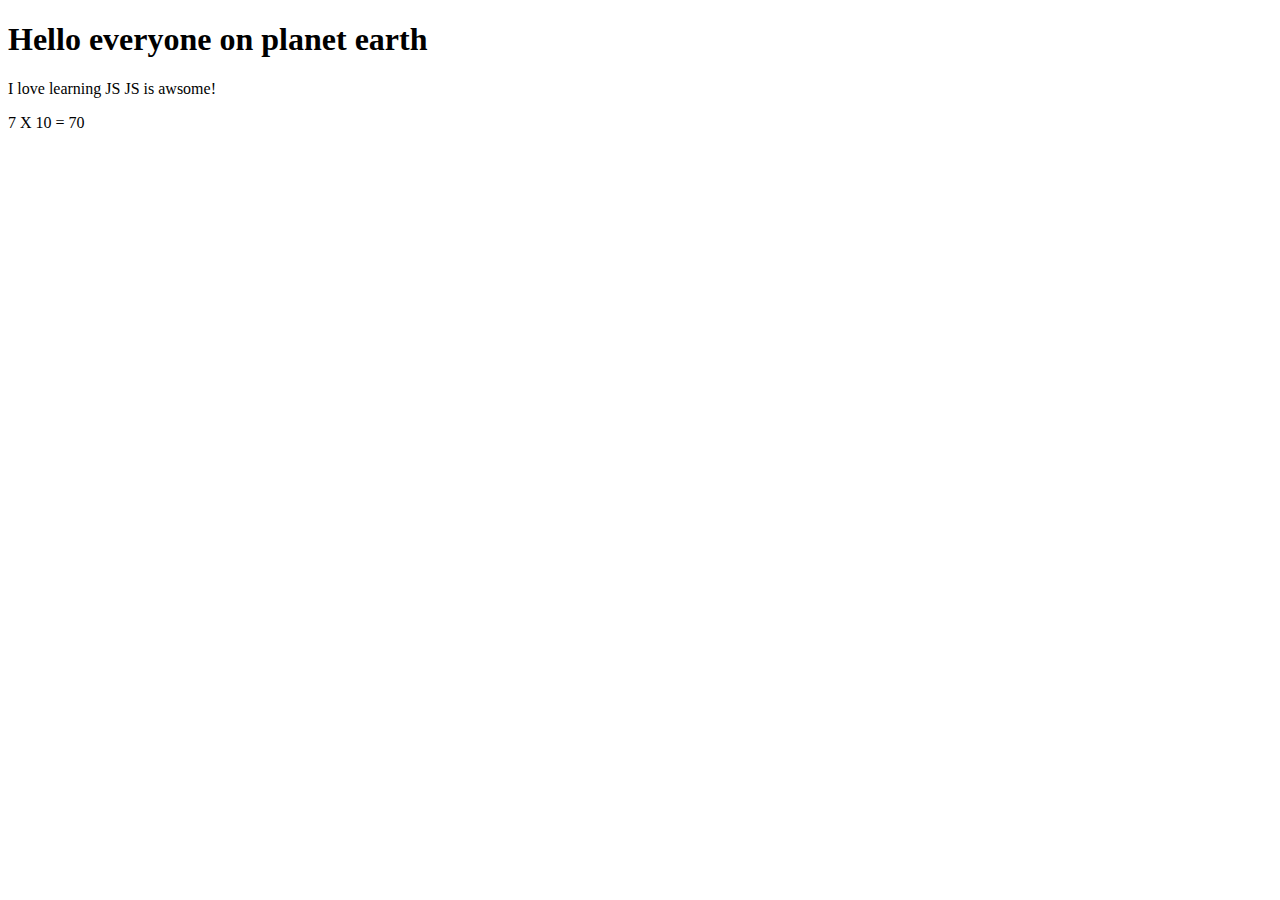
<file: index.html>
<!DOCTYPE html>
<html lang="en">
    <head>
        <meta charset="UTF-8" />
        <title>Title</title>
         <link rel="stylesheet" type="text/css" href="style.css">    
    </head>
    <body>
        <h1 id="heading1"></h1>
        <p id="paragraph1"></p>
        <p id="paragraph2"></p>
        
        <script>
            var text1;
            var text2;
            var text3;
            
            var numA = 7;
            var numB = 10;
            
            text1= "Hello everyone on planet earth"
            text2= "I love learning JS";
            text3= " JS is awsome!";
            
            document.getElementById("heading1").innerHTML =(text1);
            document.getElementById("paragraph1").innerHTML =(text2 + text3);
            document.getElementById("paragraph2").innerHTML =(numA + " X " + numB + " = " + numA * numB);
        </script>
    </body>
</html>
</file>
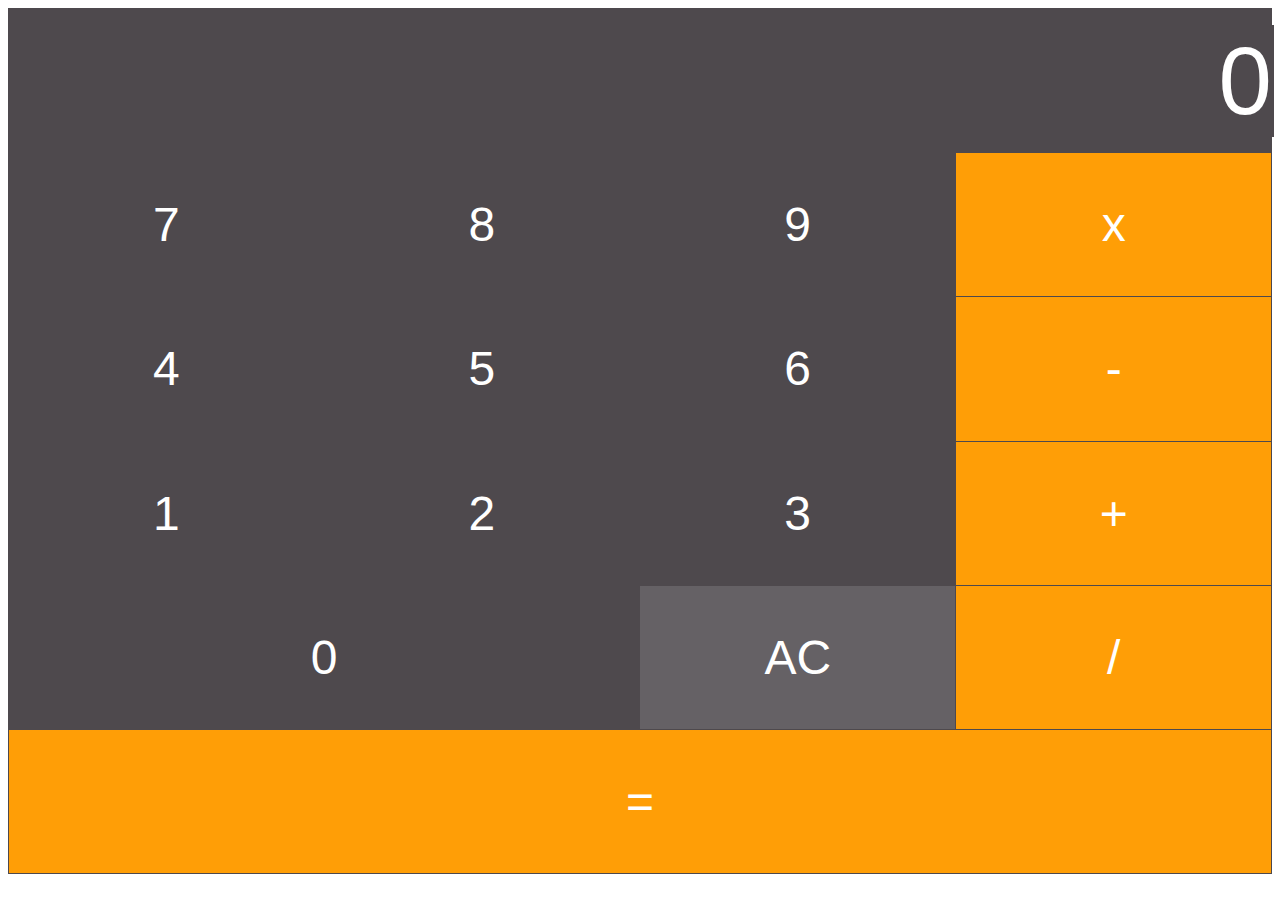
<file: calculator.html>
<!DOCTYPE html>
<html lang="en">
<head>
    <meta charset="UTF-8" />
    <title>calculator</title>
    <link rel="stylesheet" type="text/css" href="style.css"> 
</head>
<body>
    <table border="1">
        <tr>
            <td colspan="4">
                <input type="text" id="inputBox" value="0"/>
            </td>
        </tr>
        <tr>
            <td class="digitButton" onclick="digitBtnPressed(7)">7</td>
            <td class="digitButton" onclick="digitBtnPressed(8)">8</td>
            <td class="digitButton" onclick="digitBtnPressed(9)">9</td>
            <td class="operatorButton" onclick="operatorBtnPressed('x')">x</td>
        </tr>
        <tr>
            <td class="digitButton" onclick="digitBtnPressed(4)">4</td>
            <td class="digitButton" onclick="digitBtnPressed(5)">5</td>
            <td class="digitButton" onclick="digitBtnPressed(6)">6</td>
            <td class="operatorButton" onclick="operatorBtnPressed('-')">-</td>
        </tr>
        <tr>
            <td class="digitButton" onclick="digitBtnPressed(1)">1</td>
            <td class="digitButton" onclick="digitBtnPressed(2)">2</td>
            <td class="digitButton" onclick="digitBtnPressed(3)">3</td>
            <td class="operatorButton" onclick="operatorBtnPressed('+')">+</td>
        </tr>
        <tr>
            <td class="digitButton" colspan="2" onclick="digitBtnPressed(0)">0</td>
            <td class="ACButton" onclick="btnACPressed()">AC</td>
            <td class="operatorButton" onclick="operatorBtnPressed('/')">/</td>
        </tr>
        <tr>
            <td class="operatorButton" colspan="4" onclick="equalsBtnPressed()">=</td>
        </tr>
    </table>

    <script>
        var newLine = true;
        var value1;
        var currentOperator;

        function digitBtnPressed(button) {
            if (newLine) {
                document.getElementById("inputBox").value = button;
                newLine = false;
            } else {
                var currentValue = document.getElementById("inputBox").value;
                document.getElementById("inputBox").value = currentValue + button;
            }
        }

        function btnACPressed() {
            document.getElementById("inputBox").value = 0;
            newLine = true;
        }

        function operatorBtnPressed(operator) {
            currentOperator = operator;
            value1 = parseInt(document.getElementById("inputBox").value);
            newLine = true;
        }

        function equalsBtnPressed() {
            var value2 = parseInt(document.getElementById("inputBox").value);
            var finalTotal;

            switch (currentOperator) {
                case "+":
                    finalTotal = value1 + value2;
                    break;
                case "-":
                    finalTotal = value1 - value2;
                    break;
                case "/":
                    finalTotal = value1 / value2;
                    break;
                case "x":
                    finalTotal = value1 * value2;
                    break;
                default:
                    finalTotal = value2;
            }

            document.getElementById("inputBox").value = finalTotal;
            newLine = true;
        }
    </script>
</body>
</html>
</file>
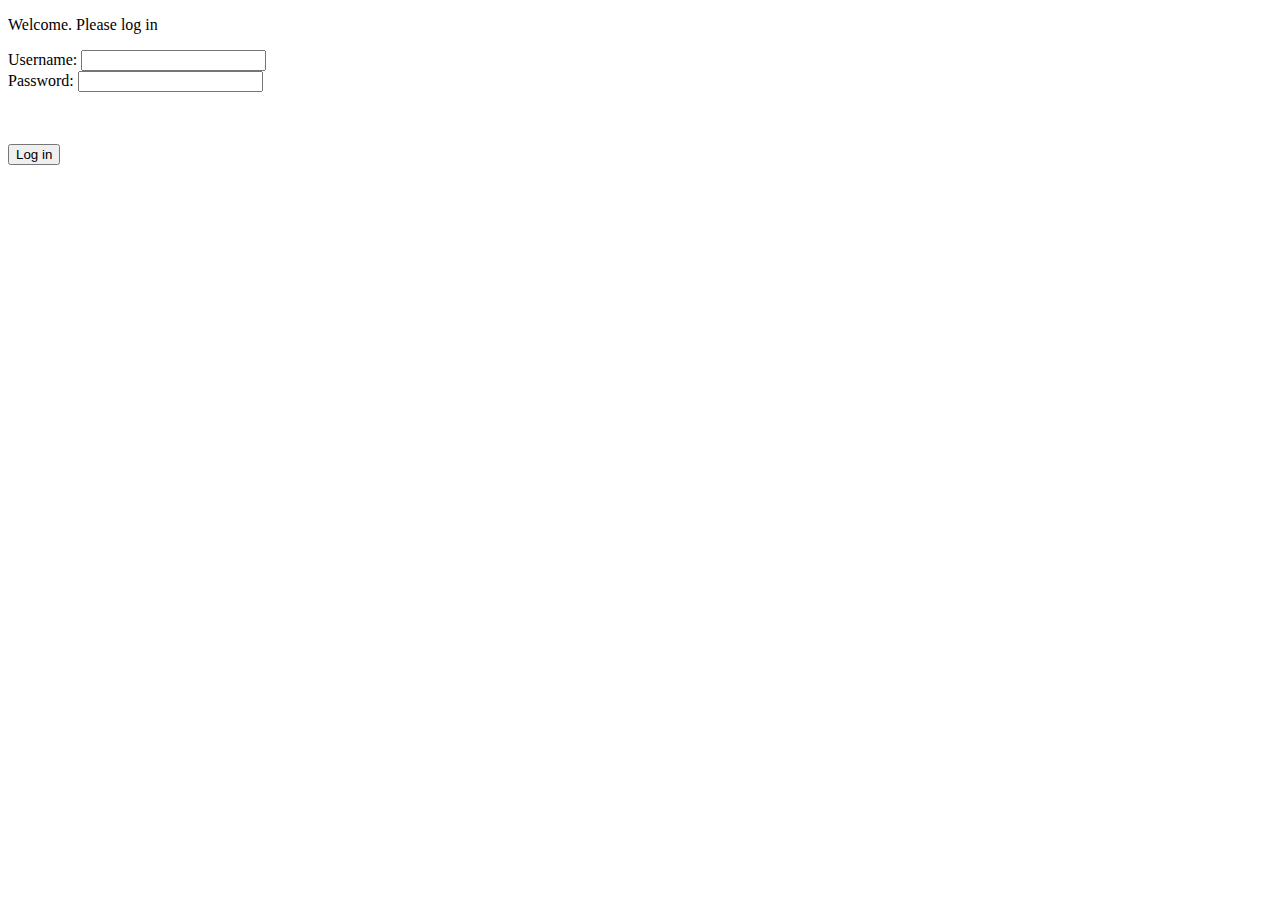
<file: loginform.html>
<!DOCTYPE html>
<html lang="en">
<head>
    <meta charset="UTF-8" />
    <title>Login Form</title>
    <link rel="stylesheet" type="text/css" href="style.css"> 
</head>
<body>
    <p>Welcome. Please log in</p>
    
    <form onsubmit="verifyUser(event)">
        <label for="usernameInput">Username:</label>
        <input type="text" id="usernameInput" required /><br/>
        
        <label for="passwordInput">Password:</label>
        <input type="password" id="passwordInput" required />
        
        <p id="message"></p>
        <br/><br/>
        
        <button type="submit">Log in</button>
    </form>
    
    <script>
        function verifyUser(event) {
            event.preventDefault(); // Prevent form from submitting

            var username = document.getElementById("usernameInput").value;
            var password = document.getElementById("passwordInput").value;
            
            checkUserCreds(username, password);
        }

        function checkUserCreds(username, password) {
            var systemUsername = "Bond";
            var systemPassword = "007";

            if (username === systemUsername && password === systemPassword) {
                document.getElementById("message").innerHTML = "Correct login";
            } else {
                document.getElementById("message").innerHTML = "Username or password is incorrect";
            }
        }
    </script>
</body>
</html>
</file>
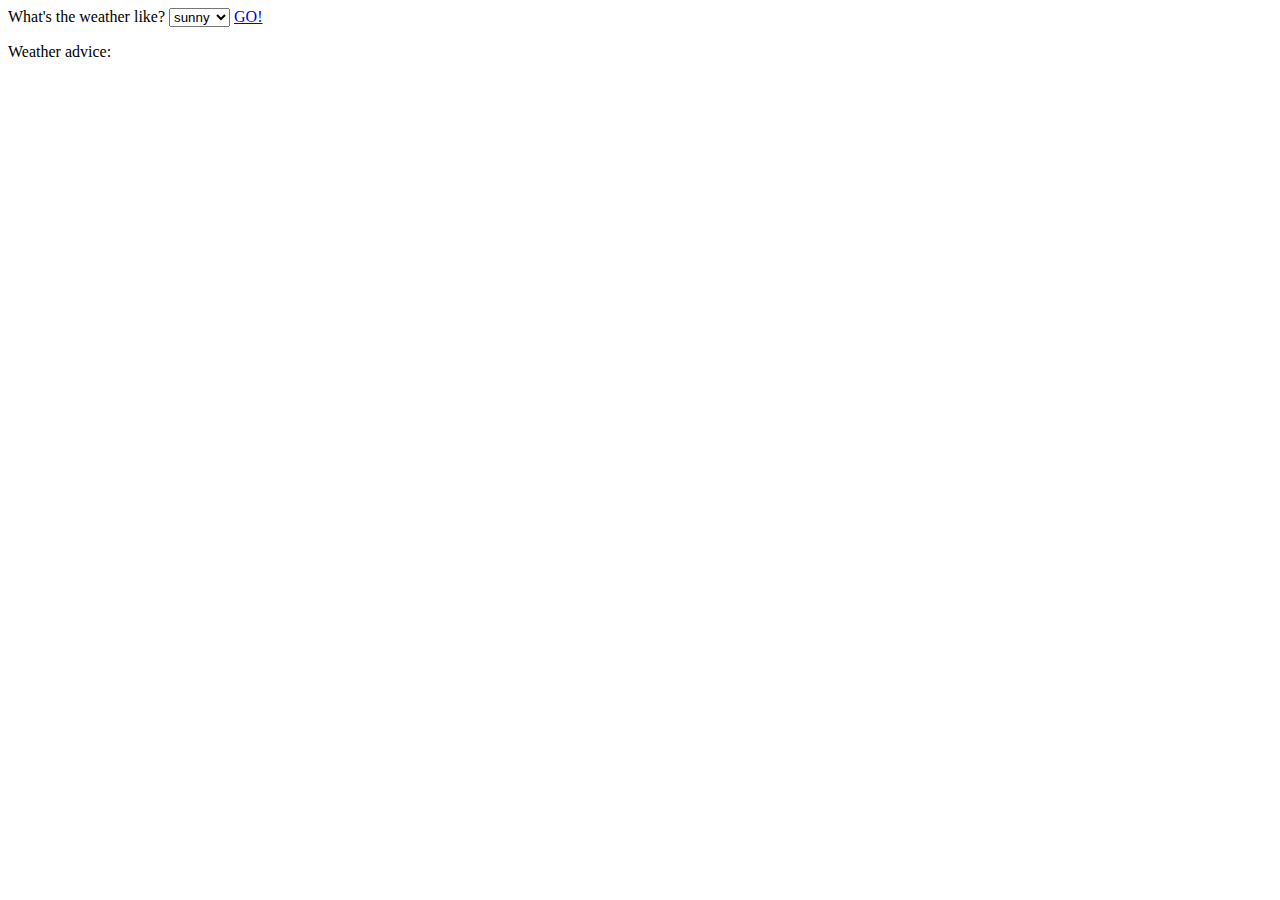
<file: switch.html>
<!DOCTYPE html>
<html lang="en">
<head>
    <meta charset="UTF-8" />
    <title>Switch</title>
    <link rel="stylesheet" type="text/css" href="style.css">   
</head>
<body>
    <label for="weather">What's the weather like?</label>
    <select id="weather">
        <option value="sunny">sunny</option>
        <option value="windy">windy</option>
        <option value="rainy">rainy</option>
        <option value="snowy">snowy</option>
        <option value="cloudy">cloudy</option> <!-- Fixed typo -->
    </select>
    <a href="#" onclick="btnPressed()">GO!</a>
    <p id="outputText">Weather advice: </p>

    <script>
        function btnPressed() {
            var weatherSelected = document.getElementById("weather").value;
            var advice;

            switch (weatherSelected) {
                case "sunny":
                    advice = "Wear your sunglasses";
                    break;
                case "windy":
                    advice = "Wear a jacket";
                    break;
                case "rainy":
                    advice = "Wear a rain coat and bring an umbrella";
                    break;
                case "snowy":
                    advice = "Wear warm clothes";
                    break;
                case "cloudy":
                    advice = "Wear a sweater";
                    break;
                default:
                    advice = "Please select a weather condition.";
            }

            document.getElementById("outputText").innerHTML = "Weather advice: " + advice;
        }
    </script>
</body>
</html>
</file>
<file: style.css>
table{
    color: #fff;
    text-align: center;
    border-collapse: collapse;
    font: normal 3em Arial, Helvetica, sans-serf;
}

tr{
    height: 16.02vh;
    background-color: #4e494d;
}

td{
    width: 25vw;
    border: 1px solid #4e494d;    
}

#inputBox{
    background-color: #4e494d;
    text-align: right;
    width: 100%;
    font-size: 2em;
    color: #fff;
    border: 0px;
}

.digitbButton{
    background-color: #807e80;
}

.operatorButton{
    background-color: #ff9e06;
}

.ACButton{
    background-color: #656165;
}
</file>
